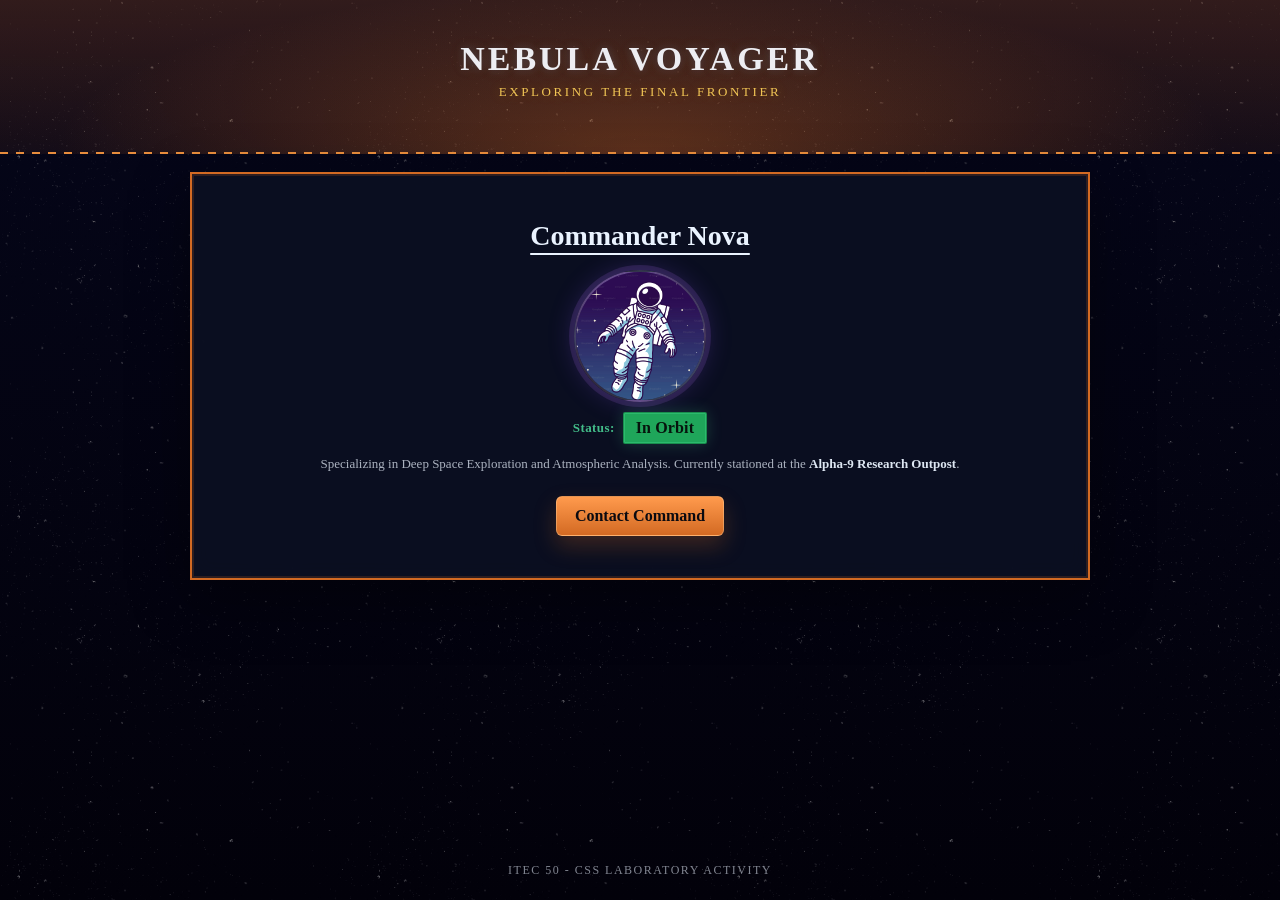
<file: index.html>
<!doctype html>
<html lang="en">
  <head>
    <meta charset="UTF-8" />
    <meta name="viewport" content="width=device-width, initial-scale=1.0" />
    <title>Nebula Voyager - Commander Nova</title>
    <link rel="stylesheet" href="style.css" />
  </head>
  <body>
    <div class="sky-anim" aria-hidden="true"></div>

    <header class="page-header">
      <div class="kicker">NEBULA VOYAGER</div>
      <div class="subkicker">EXPLORING THE FINAL FRONTIER</div>
    </header>

    <main class="frame" role="main">
      <h1 class="commander-name">Commander Nova</h1>

      <div class="avatar" aria-hidden="true">
        <a href="files/Tribute/index.html" class="avatar-link">
        <img class="avatar-img" src="Astro.jpg" alt="" />
      </div>

      <div class="status-wrap" aria-label="Status: In Orbit">
        <span class="status-label">Status:</span>
        <div class="status-pill">
          <span class="status-text">In Orbit</span>
        </div>
      </div>

      <p class="mission">
        Specializing in Deep Space Exploration and Atmospheric Analysis. Currently
        stationed at the <span class="mission-strong">Alpha-9 Research Outpost</span>.
      </p>

      <a class="cta" href="#" role="button" aria-label="Contact Command">
        Contact Command
      </a>
    </main>

    <footer class="page-footer">ITEC 50 - CSS Laboratory Activity</footer>

    <script>
      // Start animations after the initial render ("before the animation").
      window.addEventListener("DOMContentLoaded", () => {
        const body = document.body;
        const sky = document.querySelector(".sky-anim");
        if (!sky) return;

        const rand = (min, max) => Math.random() * (max - min) + min;
        const removeAfter = (el, ms) => setTimeout(() => el.remove(), ms);

        // Delay so the user sees the static scene first.
        setTimeout(() => {
          body.classList.add("anim-on");

          function spawnMeteor() {
            const w = window.innerWidth;
            const h = window.innerHeight;

            const meteor = document.createElement("span");
            meteor.className = "meteor";
            const core = document.createElement("span");
            core.className = "meteor-core";
            meteor.appendChild(core);

            const startX = rand(0, w * 0.9);
            const startY = rand(-140, h * 0.28);
            const len = rand(240, 420);
            const thickness = rand(7, 14);
            const dur = rand(650, 950);

            // Down-right travel angle.
            const angleDeg = rand(20, 35);
            const dist = rand(260, 520);
            const angleRad = (angleDeg * Math.PI) / 180;
            const dx = Math.cos(angleRad) * dist;
            const dy = Math.sin(angleRad) * dist;

            meteor.style.left = startX + "px";
            meteor.style.top = startY + "px";
            meteor.style.setProperty("--dx", dx + "px");
            meteor.style.setProperty("--dy", dy + "px");
            meteor.style.setProperty("--angle", angleDeg + "deg");
            meteor.style.animationDuration = dur + "ms";
            core.style.width = len + "px";
            core.style.height = thickness + "px";

            sky.appendChild(meteor);
            removeAfter(meteor, dur + 60);
          }

          function loop() {
            spawnMeteor();
            setTimeout(loop, rand(500, 1000));
          }

          // Kick off.
          loop();
        }, 300);
      });
    </script>
  </body>
</html>
</file>
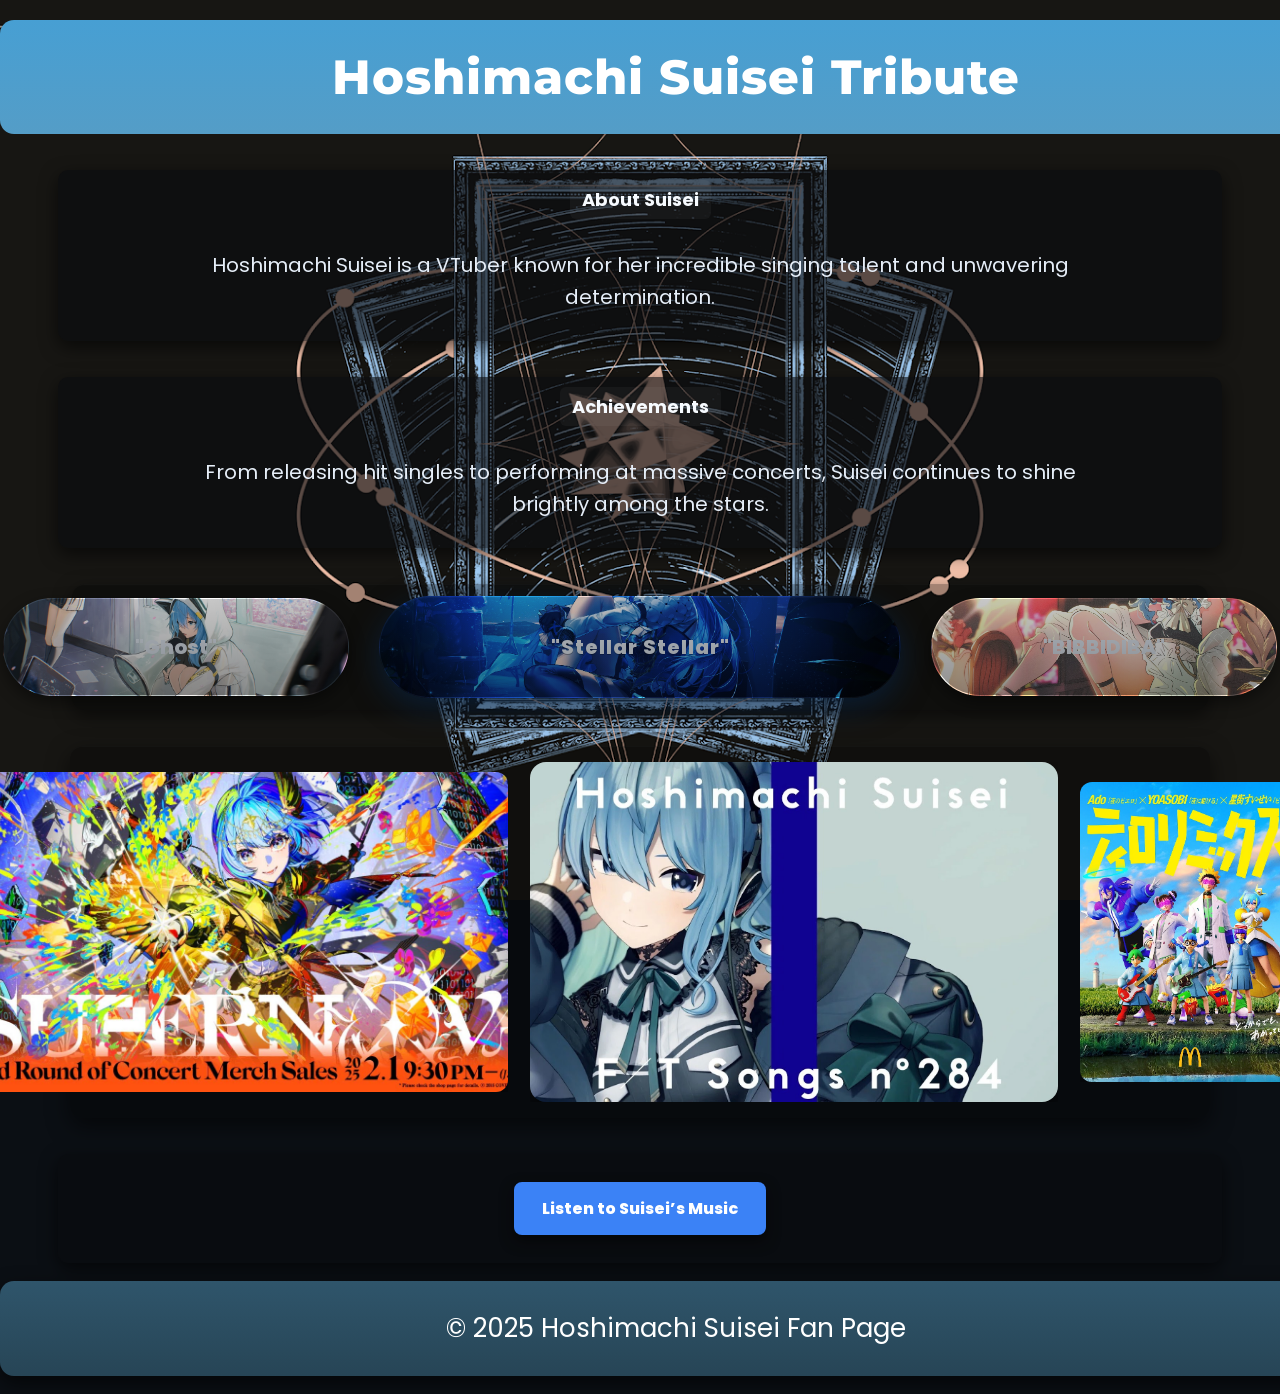
<file: files/Tribute/index.html>
<!DOCTYPE html>
<html lang="en">
<head>
  <meta charset="UTF-8">
  <link href="https://fonts.googleapis.com/css2?family=Montserrat:wght@400;600;700;800&family=Poppins:wght@300;400;600;700&display=swap" rel="stylesheet">
  <link rel="icon" href="comet.png" type="image/png">
  <title>Hoshimachi Suisei Tribute</title>
  <link rel="stylesheet" href="style.css">
</head>
<body>
  <header>
    <h1>Hoshimachi Suisei Tribute</h1>
  </header>

  <section>
    <h2>About Suisei</h2>
    <p>Hoshimachi Suisei is a VTuber known for her incredible singing talent and unwavering determination.</p>
  </section>

  <section>
    <h2>Achievements</h2>
    <p>From releasing hit singles to performing at massive concerts, Suisei continues to shine brightly among the stars.</p>
  </section>

  <section class="songs">
  <a class="song song--ghost" href="https://www.youtube.com/watch?v=IKKar5SS29E&list=RDIKKar5SS29E&start_radio=1" target="_blank" rel="noopener noreferrer">"Ghost"</a>
  <a class="song song--stellar" href="https://www.youtube.com/watch?v=a51VH9BYzZA&list=RDa51VH9BYzZA&start_radio=1" target="_blank" rel="noopener noreferrer">"Stellar Stellar"</a>
  <a class="song song--bibbidiba" href="https://www.youtube.com/watch?v=8ZP5eqm4JqM&list=RD8ZP5eqm4JqM&start_radio=1" target="_blank" rel="noopener noreferrer">"BIBBIDIBA"</a>
  </section>

  <section class="gallery">
    <div class="gallery-item">
      <img src="budokan.jpg" alt="Budokan Concert Poster">
      <div class="caption">Budokan Concert</div>
    </div>
    <div class="gallery-item">
      <img src="first.jpg" alt="Suisei Illustration">
      <div class="caption">The First Take</div>
    </div>
    <div class="gallery-item">
      <img src="mcdo.jpg" alt="Collaboration Poster">
      <div class="caption">McDo Collab</div>
    </div>
  </section>

  <section>
    <a href="https://www.youtube.com/@HoshimachiSuisei" class="listen-btn" target="_blank" rel="noopener noreferrer">Listen to Suisei’s Music</a>
  </section>

  <footer>
    © 2025 Hoshimachi Suisei Fan Page
  </footer>
</body>
</html>
</file>
<file: style.css>
:root{
  --bg0:#02010a;
  --bg1:#05061a;
  --ink:#eaf3ff;
  --muted:rgba(234,243,255,.72);
  --orange:#d36a23;
  --orange2:#ff9a4d;
  --pill-text:#59ffb1;
}

*{ box-sizing:border-box; }
html, body{ height:100%; }

body{
  min-height:100vh;
  margin:0;
  display:flex;
  flex-direction:column;
  color:var(--ink);
  text-align:center;
  position:relative;
  overflow-x:hidden;

  background: linear-gradient(180deg, var(--bg1), var(--bg0));
}

/* Background stars layer (static at first; twinkle starts only after .anim-on is added). */
body::before{
  content:"";
  position:fixed;
  inset:0;
  background-image:url("./Stars.png");
  background-repeat:repeat;
  /* Use a visible scale even if the image is small */
  background-size: 360px 360px;
  opacity:.95;
  pointer-events:none;
  z-index:0;
}

body.anim-on::before{
  animation: twinkle 4.5s infinite ease-in-out;
}

@keyframes twinkle{
  0%   { opacity: .82; filter: brightness(1.0); }
  40%  { opacity: 1; filter: brightness(1.18); }
  70%  { opacity: .86; filter: brightness(1.05); }
  100% { opacity: .95; filter: brightness(1.12); }
}

.page-header,
.frame,
.page-footer{
  position:relative;
  z-index:3;
}

.page-header{
  width:100%;
  padding:34px 18px 60px;
  overflow:hidden;

  /* orange wash across entire header up to the divider */
  background:
    radial-gradient(900px 260px at 50% 100%, rgba(211,106,35,.38) 0%, rgba(211,106,35,0) 65%),
    linear-gradient(180deg, rgba(211,106,35,.22) 0%, rgba(211,106,35,.08) 100%);
}

.page-header::before{
  content:"";
  position:absolute;
  left:0;
  right:0;
  bottom:0;
  height:2px;
  background: repeating-linear-gradient(
    to right,
    rgba(255,155,65,.95) 0 8px,
    rgba(255,155,65,0) 8px 16px
  );
  opacity:.95;
}

.kicker{
  font-family: "Times New Roman", Times, serif;
  letter-spacing: 3px;
  font-weight: 700;
  font-size: 34px;
  text-transform: uppercase;
  color: rgba(248,250,255,.94);
  text-shadow:
    0 0 10px rgba(100,190,255,.18),
    0 0 18px rgba(255,170,90,.10);
  transform: translateY(6px);
}

.subkicker{
  margin-top:6px;
  font-size: 13px;
  letter-spacing: 2.6px;
  text-transform: uppercase;
  color: rgba(255, 210, 90, .92);
  text-shadow: 0 0 12px rgba(255, 190, 60, .25);
  transform: translateY(6px);
}

.frame{
  width:min(900px, calc(100% - 28px));
  margin:18px auto 0;
  border:2px solid var(--orange);
  box-shadow:
    0 0 0 2px rgba(211,106,35,.18) inset,
    0 18px 55px rgba(0,0,0,.35);
  /* more opaque so meteors don't bleed through the "main frame" */
  background: rgba(12, 16, 35, .88);
  backdrop-filter: blur(10px);
  padding: 46px 64px 42px;
}

.commander-name{
  font-family: "Times New Roman", Times, serif;
  font-weight:700;
  font-size: 28px;
  margin:0 0 18px;
  text-decoration: underline;
  text-decoration-thickness: 2px;
  text-underline-offset: 8px;
}

.avatar{
  width:132px;
  height:132px;
  margin:0 auto;
  border-radius:50%;
  overflow:hidden;
  border:2px solid rgba(255,255,255,.12);
  box-shadow:
    0 0 0 5px rgba(180,120,255,.14),
    0 0 26px rgba(140,80,255,.25);
  background:
    radial-gradient(circle at 40% 30%, rgba(186,122,255,.55), transparent 55%),
    radial-gradient(circle at 70% 70%, rgba(90,170,255,.25), transparent 60%),
    linear-gradient(180deg, rgba(55,35,90,.9), rgba(18,10,30,.9));
}

.avatar-img{
  width:100%;
  height:100%;
  object-fit:cover;
  object-position: 50% 45%;
  transform: scale(1.18);
  filter: contrast(1.05) saturate(1.1);
}

.status-wrap{
  display:flex;
  align-items:center;
  justify-content:center;
  gap:8px;
  margin:10px auto 10px;
}

.status-label{
  color: rgba(89,255,177,.72);
  font-weight:800;
  letter-spacing: .4px;
  font-size: 13px;
}

.status-pill{
  display:inline-flex;
  align-items:center;
  padding: 6px 12px;
  border-radius: 2px;
  background: #1fa65a;
  border: 1px solid rgba(0,0,0,.15);
  box-shadow:
    0 0 0 1px rgba(89,255,177,.22) inset,
    0 0 16px rgba(89,255,177,.18);
  color: #06140d;
  font-weight: 900;
  letter-spacing: .15px;
}

.mission{
  margin: 0 auto 22px;
  max-width: 680px;
  color: var(--muted);
  line-height: 1.55;
  font-size: 13px;
}

.mission-strong{
  color: rgba(234,243,255,.95);
  font-weight: 800;
}

.cta{
  display:inline-block;
  background: linear-gradient(180deg, var(--orange2), var(--orange));
  color: #0b0a10;
  text-decoration:none;
  font-weight: 800;
  padding: 10px 18px;
  border-radius: 6px;
  border: 1px solid rgba(255, 220, 170, .35);
  box-shadow: 0 10px 22px rgba(211,106,35,.25);
  transition: transform .15s ease, box-shadow .15s ease, filter .15s ease;
}

.cta:hover{
  transform: translateY(-2px);
  box-shadow: 0 14px 32px rgba(211,106,35,.35);
  filter: saturate(1.05);
}

.cta:focus-visible{
  outline: 3px solid rgba(90,170,255,.55);
  outline-offset: 3px;
}

.page-footer{
  margin-top:auto;
  padding: 18px 10px 22px;
  font-size: 12px;
  color: rgba(234,243,255,.55);
  text-transform: uppercase;
  letter-spacing: 1.5px;
}

/* Meteors layer (only used after JS adds them) */
.sky-anim{
  position:fixed;
  inset:0;
  pointer-events:none;
  z-index:0;
}

.meteor{
  position:absolute;
  left:0;
  top:0;
  opacity:0;
  animation-name: meteor;
  animation-timing-function: linear;
  animation-fill-mode: forwards;
}

.meteor-core{
  position:absolute;
  left:0;
  top:50%;
  transform: translateY(-50%) rotate(var(--angle));
  transform-origin: 0% 50%;
  overflow: visible;
  background: linear-gradient(90deg,
    rgba(255,255,255,0) 0%,
    rgba(255,255,255,.98) 35%,
    rgba(160,240,255,.92) 55%,
    rgba(255,255,255,0) 100%);
  filter: drop-shadow(0 0 10px rgba(140,220,255,.75)) drop-shadow(0 0 18px rgba(120,210,255,.35));
  border-radius: 999px;
}

.meteor-core::after{
  content:"";
  position:absolute;
  right:-10px;
  top:50%;
  width:16px;
  height:16px;
  transform: translateY(-50%);
  border-radius: 50%;
  background: radial-gradient(circle, rgba(190,255,255,1) 0%, rgba(190,255,255,.45) 38%, rgba(190,255,255,0) 70%);
  filter: blur(.2px);
}

@keyframes meteor{
  0%{
    opacity:0;
    transform: translate3d(0,0,0);
  }
  10%{ opacity:1; }
  100%{
    opacity:0;
    transform: translate3d(var(--dx), var(--dy), 0);
  }
}

@media (max-width: 640px){
  .frame{
    padding: 36px 22px 28px;
  }
  .kicker{ font-size: 22px; }
  .commander-name{ font-size: 24px; }
  .avatar{ width:118px; height:118px; }
}

.avatar-link {
  text-decoration: none; /* removes underline */
}

.avatar-link:hover {
  text-decoration: none; /* keeps it off even on hover */
}
</file>
<file: files/Tribute/style.css>
html, body {
  min-height: 100vh;
}

body {
  display: flex;
  flex-direction: column;
  align-items: center;
  font-family: 'Poppins', 'Montserrat', Arial, sans-serif;
  background: #0b0f14 url("suibg.png") center/cover no-repeat fixed;
  color: #e6eef8;
  margin: 0;
  padding: 20px 0 0 0;
  -webkit-font-smoothing: antialiased;
}

header {
  width: 100%;
  max-width: 1100px;
  margin: 12px 0 24px 0;
  background: #5aa0ff;
  border-radius: 14px;
  padding: 28px 18px;
  box-shadow: 0 8px 20px rgba(0,0,0,0.5);
}

header h1 {
  margin: 0;
  font-family: 'Montserrat', 'Poppins', Arial, sans-serif;
  font-size: 48px;
  color: #ffffff;
  font-weight: 800;
  letter-spacing: 1px;
  text-align: center;
}

section {
  width: 100%;
  max-width: 1100px;
  margin: 18px 0;
  padding: 28px 32px;
  text-align: center;
  background: rgba(10,12,14,0.65);
  border-radius: 10px;
  box-shadow: 0 6px 18px rgba(0,0,0,0.6);
  color: #e6eef8;
  transition: transform 0.22s ease, box-shadow 0.22s ease, background 0.22s ease, border 0.18s ease;
  position: relative;
  overflow: visible;
}

section h2,
section p,
section .listen-btn {
  margin-left: auto;
  margin-right: auto;
  text-align: center;
}

.listen-btn { display: inline-block; }

section h2 {
  display: inline-block;
  margin: 0 0 12px 0;
  padding: 6px 12px;
  font-size: 18px;
  background: rgba(255,255,255,0.04);
  color: #f7fbff;
  border-radius: 6px;
  position: relative;
  top: -18px;
  transition: background 0.18s ease, transform 0.18s ease, box-shadow 0.18s ease;
}

section p { max-width: 900px; margin: 0 auto; font-size: 20px; line-height: 1.6; }

section:hover {
  transform: translateY(-6px);
  box-shadow: 0 18px 40px rgba(0,0,0,0.75);
  background: rgba(10,12,14,0.82);
  border: 1px solid rgba(255,255,255,0.04);
}

section:hover h2 {
  background: rgba(255,255,255,0.12);
  transform: translateY(-4px);
  box-shadow: 0 6px 18px rgba(0,0,0,0.45);
}

footer {
  margin-top: auto;
  width: 100%;
  margin-bottom: 0;
  background: linear-gradient(180deg, #2f556b, #274556);
  text-align: center;
  padding: 16px 12px;
  font-size: 26px;
  color: #ffffff;
  border-radius: 0;
  box-shadow: 0 -6px 18px rgba(0,0,0,0.45);
  display: flex;
  align-items: center;
  justify-content: center;
  z-index: 1000;
}

.songs {
  display: flex;
  gap: 18px;
  margin: 18px auto;
  align-items: center;
  justify-content: center;
  max-width: 1100px;
  padding: 12px 18px;
  background: rgba(0,0,0,0.33);
  border-radius: 12px;
  box-shadow: inset 0 1px 0 rgba(255,255,255,0.02), 0 6px 18px rgba(0,0,0,0.5);
}

.song {
  flex: 0 0 30%;
  height: 72px;
  display: flex;
  align-items: center;
  justify-content: center;
  color: #ffffff;
  text-decoration: none;
  font-weight: 800;
  font-size: 20px;
  border-radius: 999px;
  overflow: hidden;
  position: relative;
  background: linear-gradient(135deg, rgba(0,0,0,0.45), rgba(0,0,0,0.45));
  cursor: pointer;
  padding: 12px 18px;
  transition: transform 0.22s ease, box-shadow 0.22s ease, background 0.2s ease;
  box-shadow: 0 6px 16px rgba(0,0,0,0.45);
  border: 1px solid rgba(255,255,255,0.03);
  backdrop-filter: blur(4px) saturate(120%);
}

.song:link,
.song:visited { text-decoration: none; color: inherit; }

.song:focus {
  outline: none;
  box-shadow: 0 0 0 4px rgba(59,130,246,0.18);
  border-color: rgba(59,130,246,0.5);
}

.song + .song { margin-left: 12px; }

.song::before {
  content: "";
  position: absolute;
  inset: 0;
  background: linear-gradient(180deg, rgba(0,0,0,0.22), rgba(0,0,0,0.45));
  pointer-events: none;
  transition: background 0.22s ease, opacity 0.22s ease;
}

.song:hover {
  transform: translateY(-6px) scale(1.02);
  box-shadow: 0 18px 36px rgba(0,0,0,0.75);
  filter: brightness(1.04);
}

.songs:hover {
  background: rgba(0,0,0,0.42);
  box-shadow: inset 0 1px 0 rgba(255,255,255,0.03), 0 10px 26px rgba(0,0,0,0.6);
}

.song:hover::before {
  background: linear-gradient(180deg, rgba(0,0,0,0.14), rgba(0,0,0,0.32));
}

.song { background-size: cover; background-position: center; }

@media (max-width: 760px) {
  .songs { flex-direction: column; gap: 12px; align-items: center; }
  .song { flex: none; width: 92%; height: 68px; }
}

.song.song--ghost { background-image: url("suichan.jpg"); }
.song.song--stellar { background-image: url("Suiseistarry.jpg"); }
.song.song--bibbidiba { background-image: url("Suisei stellar.jpg"); }

.songs .song:first-child { flex: 0 0 28%; min-width: 160px; }
.songs .song:nth-child(2) {
  flex: 0 0 44%;
  min-width: 300px;
  height: 76px;
  font-size: 20px;
  letter-spacing: 1px;
  color: #eef6ff;
  background-image: linear-gradient(90deg, rgba(10,38,70,0.85), rgba(18,60,110,0.85)), url("Suiseistarry.jpg");
  background-size: cover;
  background-position: center;
  background-blend-mode: overlay;
  box-shadow: 0 10px 30px rgba(8,40,80,0.55), inset 0 1px 0 rgba(255,255,255,0.03);
}
.songs .song:nth-child(3) { flex: 0 0 28%; min-width: 140px; }

.songs .song:nth-child(2) { text-shadow: 0 1px 0 rgba(0,0,0,0.25); }

.gallery {
  display: flex;
  gap: 22px;
  margin: 18px auto;
  align-items: center;
  justify-content: center;
  max-width: 1100px;
  padding: 16px 20px;
  background: rgba(0,0,0,0.30);
  border-radius: 12px;
  box-shadow: inset 0 1px 0 rgba(255,255,255,0.02), 0 8px 22px rgba(0,0,0,0.55);
  transition: background 0.2s ease, box-shadow 0.22s ease;
}

.gallery img {
  display: block;
  width: 100%;
  height: 100%;
  border-radius: 12px;
  box-shadow: 0 8px 18px rgba(0,0,0,0.6);
  object-fit: cover;
  transition: transform 0.3s ease, filter 0.22s ease, box-shadow 0.22s ease;
}

.gallery-item {
  position: relative;
  overflow: hidden;
}

.gallery-item:first-child { flex: 0 0 48%; height: 320px; }
.gallery-item:nth-child(2) { flex: 0 0 48%; height: 340px; }
.gallery-item:nth-child(3) { flex: 0 0 20%; height: 300px; }

.gallery-item .caption {
  position: absolute;
  inset: 0;
  display: flex;
  align-items: center;
  justify-content: center;
  color: #ffffff;
  font-size: 34px;
  font-weight: 700;
  text-align: center;
  padding: 12px;
  background: linear-gradient(180deg, rgba(0,0,0,0.25), rgba(0,0,0,0.45));
  opacity: 0;
  transition: opacity 0.22s ease, transform 0.22s ease;
  pointer-events: none;
  border-radius: 12px;
}

.gallery-item:hover .caption { opacity: 1; }
.gallery-item:hover img { transform: scale(1.04); filter: brightness(0.95); }

.gallery-item:nth-child(2) img { border-radius: 16px; }

.gallery:hover {
  background: rgba(0,0,0,0.40);
  box-shadow: inset 0 1px 0 rgba(255,255,255,0.03), 0 12px 34px rgba(0,0,0,0.65);
}

@media (max-width: 760px) {
  .gallery { flex-direction: column; gap: 14px; align-items: center; }
  .gallery-item { flex: none; width: 92%; height: auto; }
  .gallery img { width: 100%; height: auto; }
}

.listen-btn {
  display: inline-block;
  background: #3b82f6;
  color: #fff;
  padding: 14px 28px;
  border-radius: 8px;
  text-decoration: none;
  font-weight: 800;
  box-shadow: 0 6px 14px rgba(0,0,0,0.5);
  transition: transform 0.15s ease, background 0.15s ease;
}

.listen-btn:hover {
  transform: translateY(-3px);
  background: #1d4ed8;
}

footer {
  margin-top: auto;
  max-width: 2200px;
  margin-left: auto;
  margin-right: auto;
  margin-bottom: 18px;
  background: linear-gradient(180deg, #2f556b, #274556);
  text-align: center;
  padding: 28px 36px;
  font-size: 26px;
  color: #ffffff;
  border-radius: 14px;
  box-shadow: 0 8px 20px rgba(0,0,0,0.6);
  display: flex;
  align-items: center;
  justify-content: center;
  z-index: 1000;
}

header {
  margin-top: auto;
  max-width: 2200px;
  margin-left: auto;
  margin-right: auto;
  margin-bottom: 18px;
  background: linear-gradient(180deg, #479fd3, #549dc7);
  text-align: center;
  padding: 28px 36px;
  font-size: 26px;
  color: #ffffff;
  border-radius: 14px;
  box-shadow: 0 8px 20px rgba(0, 0, 0, 0);
  display: flex;
  align-items: center;
  justify-content: center;
  z-index: 1000;
}
</file>
